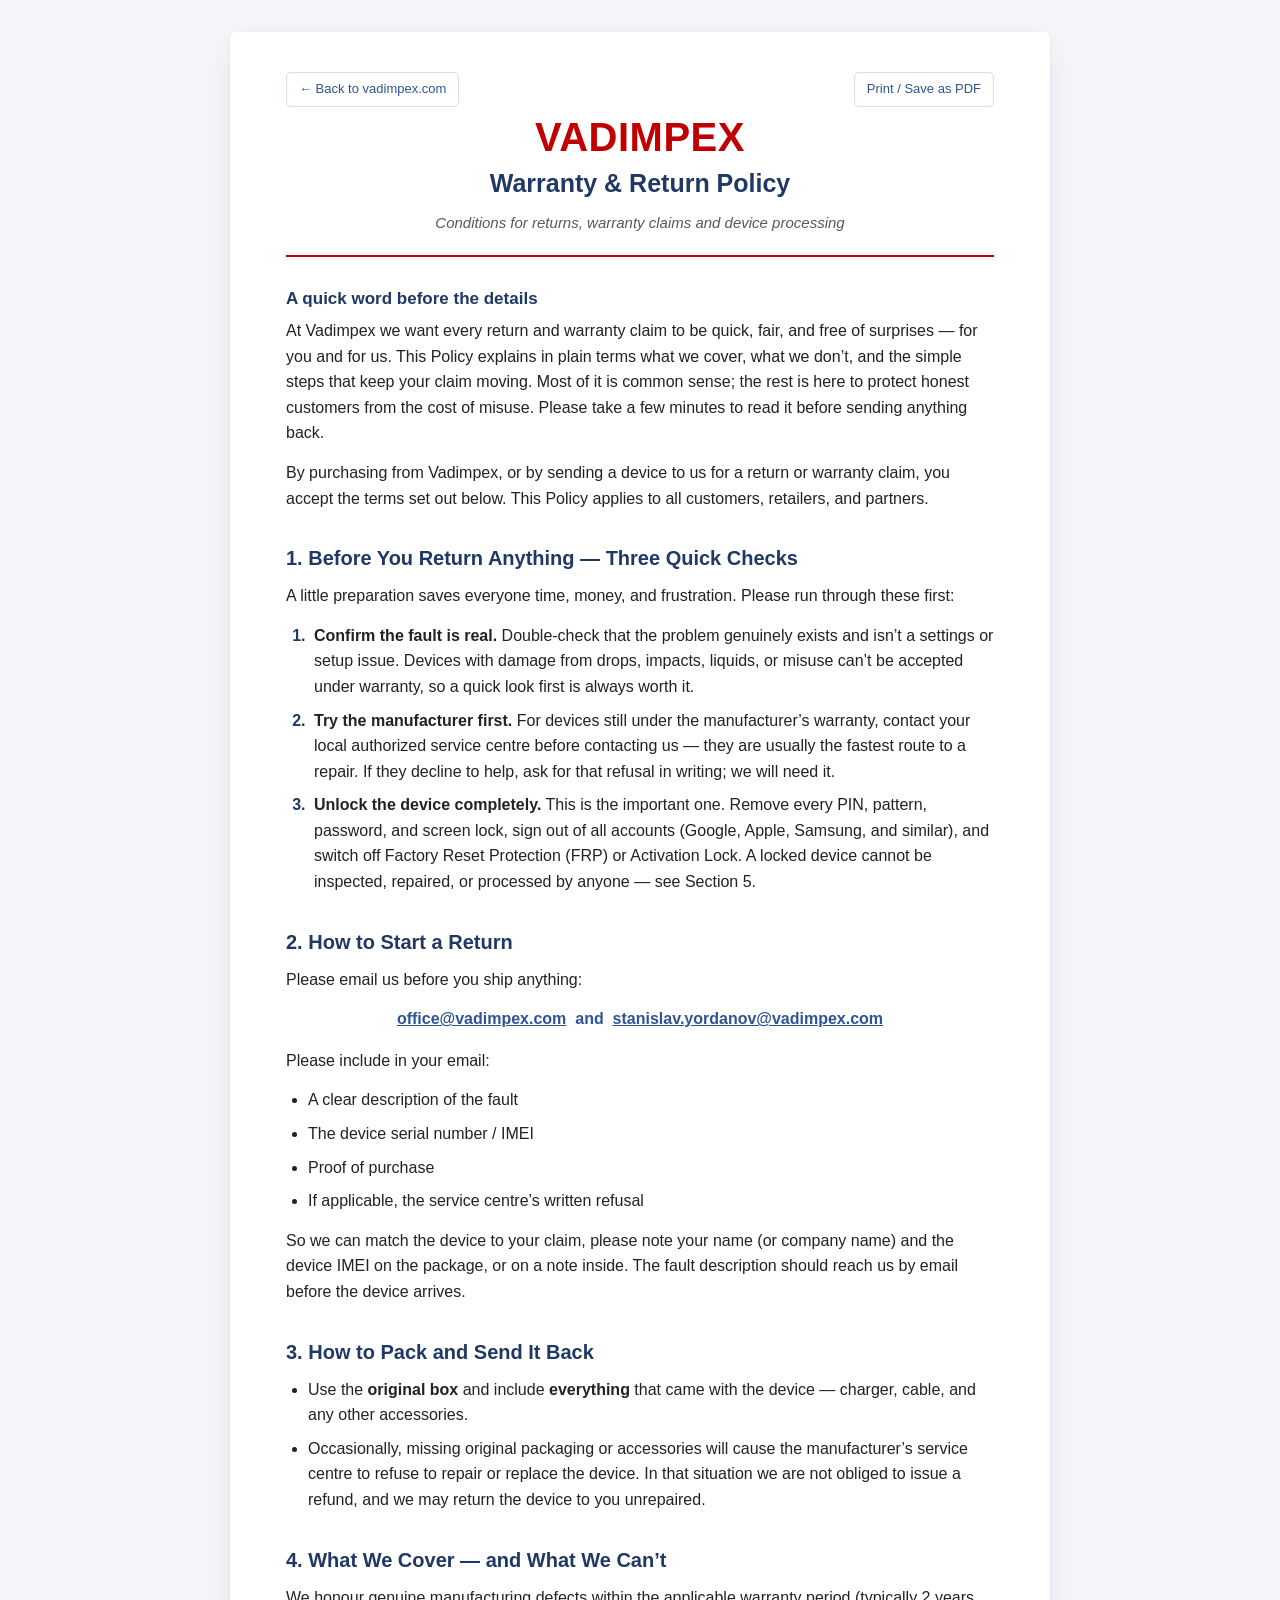
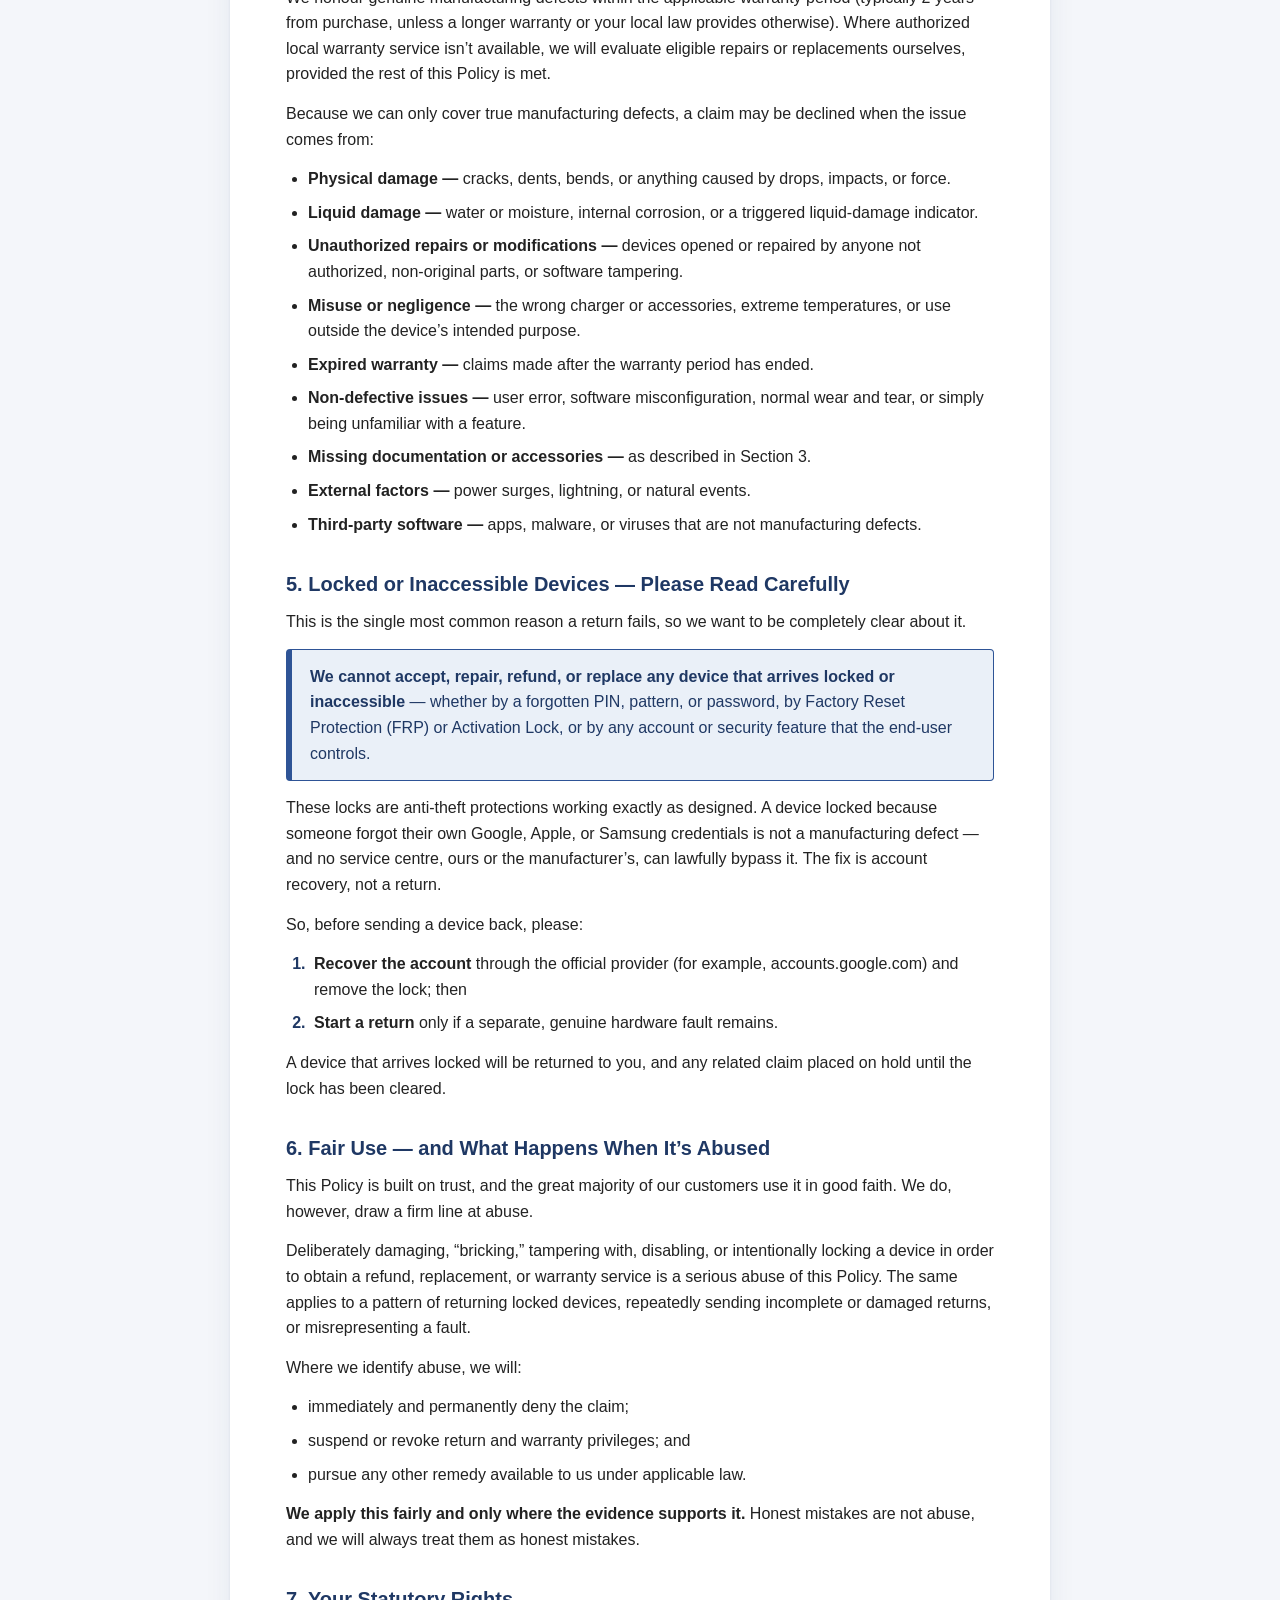
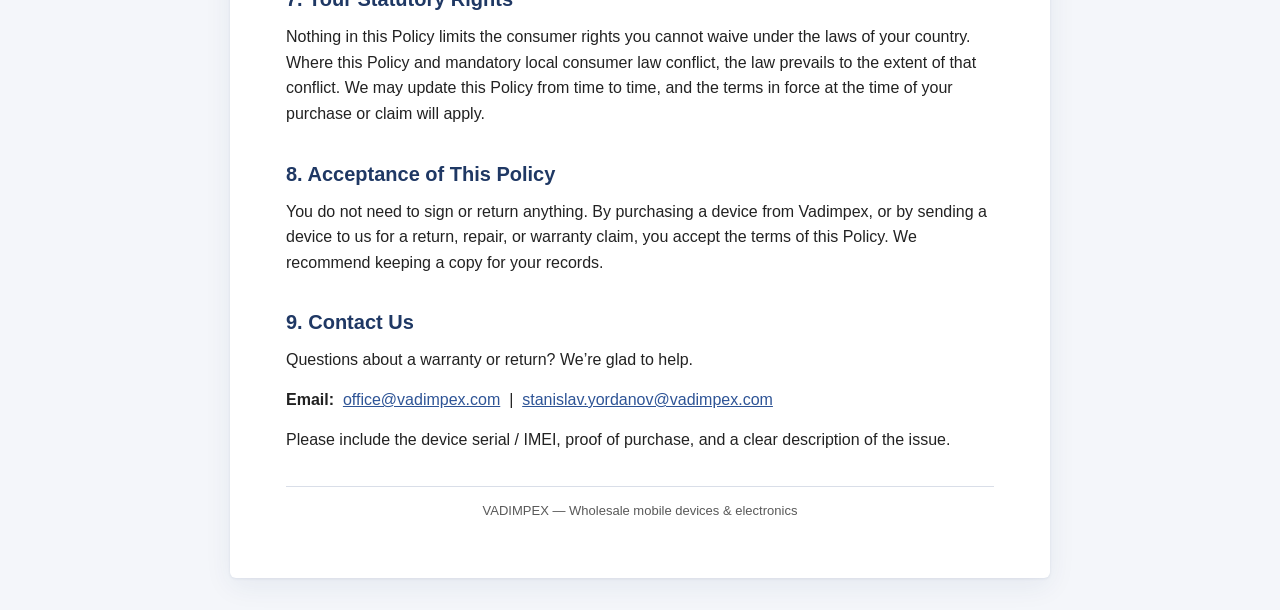
<file: warranty-policy.html>
<!DOCTYPE html>
<html lang="en">
<head>
<meta charset="utf-8">
<meta name="viewport" content="width=device-width, initial-scale=1">
<title>Vadimpex — Warranty &amp; Return Policy</title>
<style>
  :root{
    --red:#c00000; --navy:#1F3864; --blue:#2E5496; --grey:#595959;
    --ink:#222; --line:#d9dee8; --callout:#EAF0F8; --page:#f4f6fa;
  }
  *{box-sizing:border-box}
  html{-webkit-text-size-adjust:100%}
  body{
    margin:0; background:var(--page); color:var(--ink);
    font-family:Arial,Helvetica,"Segoe UI",sans-serif;
    line-height:1.6; font-size:16px;
  }
  .sheet{
    max-width:820px; margin:32px auto; background:#fff;
    padding:48px 56px 56px; border-radius:6px;
    box-shadow:0 1px 3px rgba(31,56,100,.08), 0 8px 28px rgba(31,56,100,.07);
  }
  /* Header */
  .doc-head{text-align:center; border-bottom:2px solid var(--red); padding-bottom:20px; margin-bottom:28px}
  .doc-head .brand{font-size:40px; font-weight:700; color:var(--red); letter-spacing:.5px; line-height:1.1}
  .doc-head .title{font-size:25px; font-weight:700; color:var(--navy); margin-top:4px}
  .doc-head .tag{font-style:italic; color:var(--grey); font-size:15px; margin-top:8px}
  /* Intro */
  .lead-label{font-weight:700; color:var(--navy); font-size:17px; margin:4px 0 6px}
  p{margin:0 0 14px}
  h2{
    color:var(--navy); font-size:20px; line-height:1.3;
    margin:30px 0 12px; padding-top:4px;
  }
  ul,ol{margin:0 0 14px; padding-left:22px}
  li{margin:0 0 8px}
  ol.steps{padding-left:24px}
  ol.steps>li{padding-left:4px}
  ol.steps>li::marker{font-weight:700; color:var(--navy)}
  .lbl{font-weight:700}
  a{color:var(--blue); word-break:break-word}
  .email-row{text-align:center; font-weight:700; color:var(--blue); margin:6px 0 16px}
  /* Callout */
  .callout{
    background:var(--callout); border:1px solid var(--blue); border-left:6px solid var(--blue);
    border-radius:4px; padding:14px 18px; margin:14px 0; color:var(--navy);
  }
  .callout strong{color:var(--navy)}
  /* Print button */
  .toolbar{display:flex; justify-content:space-between; align-items:center; gap:12px; flex-wrap:wrap; margin:-8px 0 8px}
    .back-btn{
      font:inherit; font-size:13px; color:var(--blue); text-decoration:none;
      border:1px solid var(--line); border-radius:5px; padding:6px 12px;
    }
    .back-btn:hover{background:var(--callout)}
  .print-btn{
    font:inherit; font-size:13px; color:var(--blue); background:transparent;
    border:1px solid var(--line); border-radius:5px; padding:6px 12px; cursor:pointer;
  }
  .print-btn:hover{background:var(--callout)}
  :focus-visible{outline:2px solid var(--blue); outline-offset:2px}
  footer{margin-top:34px; padding-top:14px; border-top:1px solid var(--line); color:var(--grey); font-size:13px; text-align:center}
  @media (max-width:600px){
    .sheet{margin:0; padding:26px 20px 36px; border-radius:0; box-shadow:none}
    .doc-head .brand{font-size:32px}
    .doc-head .title{font-size:21px}
    body{font-size:15.5px}
  }
  @media print{
    body{background:#fff}
    .sheet{box-shadow:none; margin:0; max-width:none; padding:0}
    .toolbar{display:none}
  }
</style>
</head>
<body>
<main class="sheet">

  <div class="toolbar">
    <a class="back-btn" id="backlink" href="https://vadimpex.com/">&larr; Back to vadimpex.com</a>
    <button class="print-btn" onclick="window.print()">Print / Save as PDF</button>
  </div>

  <header class="doc-head">
    <div class="brand">VADIMPEX</div>
    <div class="title">Warranty &amp; Return Policy</div>
    <div class="tag">Conditions for returns, warranty claims and device processing</div>
  </header>

  <p class="lead-label">A quick word before the details</p>
  <p>At Vadimpex we want every return and warranty claim to be quick, fair, and free of surprises — for you and for us. This Policy explains in plain terms what we cover, what we don’t, and the simple steps that keep your claim moving. Most of it is common sense; the rest is here to protect honest customers from the cost of misuse. Please take a few minutes to read it before sending anything back.</p>
  <p>By purchasing from Vadimpex, or by sending a device to us for a return or warranty claim, you accept the terms set out below. This Policy applies to all customers, retailers, and partners.</p>

  <h2>1. Before You Return Anything — Three Quick Checks</h2>
  <p>A little preparation saves everyone time, money, and frustration. Please run through these first:</p>
  <ol class="steps">
    <li><span class="lbl">Confirm the fault is real.</span> Double-check that the problem genuinely exists and isn’t a settings or setup issue. Devices with damage from drops, impacts, liquids, or misuse can’t be accepted under warranty, so a quick look first is always worth it.</li>
    <li><span class="lbl">Try the manufacturer first.</span> For devices still under the manufacturer’s warranty, contact your local authorized service centre before contacting us — they are usually the fastest route to a repair. If they decline to help, ask for that refusal in writing; we will need it.</li>
    <li><span class="lbl">Unlock the device completely.</span> This is the important one. Remove every PIN, pattern, password, and screen lock, sign out of all accounts (Google, Apple, Samsung, and similar), and switch off Factory Reset Protection (FRP) or Activation Lock. A locked device cannot be inspected, repaired, or processed by anyone — see Section 5.</li>
  </ol>

  <h2>2. How to Start a Return</h2>
  <p>Please email us before you ship anything:</p>
  <p class="email-row"><a href="mailto:office@vadimpex.com">office@vadimpex.com</a> &nbsp;and&nbsp; <a href="mailto:stanislav.yordanov@vadimpex.com">stanislav.yordanov@vadimpex.com</a></p>
  <p>Please include in your email:</p>
  <ul>
    <li>A clear description of the fault</li>
    <li>The device serial number / IMEI</li>
    <li>Proof of purchase</li>
    <li>If applicable, the service centre’s written refusal</li>
  </ul>
  <p>So we can match the device to your claim, please note your name (or company name) and the device IMEI on the package, or on a note inside. The fault description should reach us by email before the device arrives.</p>

  <h2>3. How to Pack and Send It Back</h2>
  <ul>
    <li>Use the <span class="lbl">original box</span> and include <span class="lbl">everything</span> that came with the device — charger, cable, and any other accessories.</li>
    <li>Occasionally, missing original packaging or accessories will cause the manufacturer’s service centre to refuse to repair or replace the device. In that situation we are not obliged to issue a refund, and we may return the device to you unrepaired.</li>
  </ul>

  <h2>4. What We Cover — and What We Can’t</h2>
  <p>We honour genuine manufacturing defects within the applicable warranty period (typically 2 years from purchase, unless a longer warranty or your local law provides otherwise). Where authorized local warranty service isn’t available, we will evaluate eligible repairs or replacements ourselves, provided the rest of this Policy is met.</p>
  <p>Because we can only cover true manufacturing defects, a claim may be declined when the issue comes from:</p>
  <ul>
    <li><span class="lbl">Physical damage —</span> cracks, dents, bends, or anything caused by drops, impacts, or force.</li>
    <li><span class="lbl">Liquid damage —</span> water or moisture, internal corrosion, or a triggered liquid-damage indicator.</li>
    <li><span class="lbl">Unauthorized repairs or modifications —</span> devices opened or repaired by anyone not authorized, non-original parts, or software tampering.</li>
    <li><span class="lbl">Misuse or negligence —</span> the wrong charger or accessories, extreme temperatures, or use outside the device’s intended purpose.</li>
    <li><span class="lbl">Expired warranty —</span> claims made after the warranty period has ended.</li>
    <li><span class="lbl">Non-defective issues —</span> user error, software misconfiguration, normal wear and tear, or simply being unfamiliar with a feature.</li>
    <li><span class="lbl">Missing documentation or accessories —</span> as described in Section 3.</li>
    <li><span class="lbl">External factors —</span> power surges, lightning, or natural events.</li>
    <li><span class="lbl">Third-party software —</span> apps, malware, or viruses that are not manufacturing defects.</li>
  </ul>

  <h2>5. Locked or Inaccessible Devices — Please Read Carefully</h2>
  <p>This is the single most common reason a return fails, so we want to be completely clear about it.</p>
  <div class="callout"><strong>We cannot accept, repair, refund, or replace any device that arrives locked or inaccessible</strong> — whether by a forgotten PIN, pattern, or password, by Factory Reset Protection (FRP) or Activation Lock, or by any account or security feature that the end-user controls.</div>
  <p>These locks are anti-theft protections working exactly as designed. A device locked because someone forgot their own Google, Apple, or Samsung credentials is not a manufacturing defect — and no service centre, ours or the manufacturer’s, can lawfully bypass it. The fix is account recovery, not a return.</p>
  <p>So, before sending a device back, please:</p>
  <ol class="steps">
    <li><span class="lbl">Recover the account</span> through the official provider (for example, accounts.google.com) and remove the lock; then</li>
    <li><span class="lbl">Start a return</span> only if a separate, genuine hardware fault remains.</li>
  </ol>
  <p>A device that arrives locked will be returned to you, and any related claim placed on hold until the lock has been cleared.</p>

  <h2>6. Fair Use — and What Happens When It’s Abused</h2>
  <p>This Policy is built on trust, and the great majority of our customers use it in good faith. We do, however, draw a firm line at abuse.</p>
  <p>Deliberately damaging, “bricking,” tampering with, disabling, or intentionally locking a device in order to obtain a refund, replacement, or warranty service is a serious abuse of this Policy. The same applies to a pattern of returning locked devices, repeatedly sending incomplete or damaged returns, or misrepresenting a fault.</p>
  <p>Where we identify abuse, we will:</p>
  <ul>
    <li>immediately and permanently deny the claim;</li>
    <li>suspend or revoke return and warranty privileges; and</li>
    <li>pursue any other remedy available to us under applicable law.</li>
  </ul>
  <p><span class="lbl">We apply this fairly and only where the evidence supports it.</span> Honest mistakes are not abuse, and we will always treat them as honest mistakes.</p>

  <h2>7. Your Statutory Rights</h2>
  <p>Nothing in this Policy limits the consumer rights you cannot waive under the laws of your country. Where this Policy and mandatory local consumer law conflict, the law prevails to the extent of that conflict. We may update this Policy from time to time, and the terms in force at the time of your purchase or claim will apply.</p>

  <h2>8. Acceptance of This Policy</h2>
  <p>You do not need to sign or return anything. By purchasing a device from Vadimpex, or by sending a device to us for a return, repair, or warranty claim, you accept the terms of this Policy. We recommend keeping a copy for your records.</p>

  <h2>9. Contact Us</h2>
  <p>Questions about a warranty or return? We’re glad to help.</p>
  <p><span class="lbl">Email:</span> &nbsp;<a href="mailto:office@vadimpex.com">office@vadimpex.com</a> &nbsp;|&nbsp; <a href="mailto:stanislav.yordanov@vadimpex.com">stanislav.yordanov@vadimpex.com</a></p>
  <p>Please include the device serial / IMEI, proof of purchase, and a clear description of the issue.</p>

  <footer>VADIMPEX — Wholesale mobile devices &amp; electronics</footer>

</main>

<script>
/* Return to whichever Vadimpex page the visitor arrived from, so the German
   site sends them back to the German page. Falls back to the home page. */
(function(){var r=document.referrer,l=document.getElementById("backlink");
 if(l&&r&&/^https:\/\/(www\.)?vadimpex\.com\//.test(r)){l.href=r;}})();
</script>
</body>
</html>
</file>
